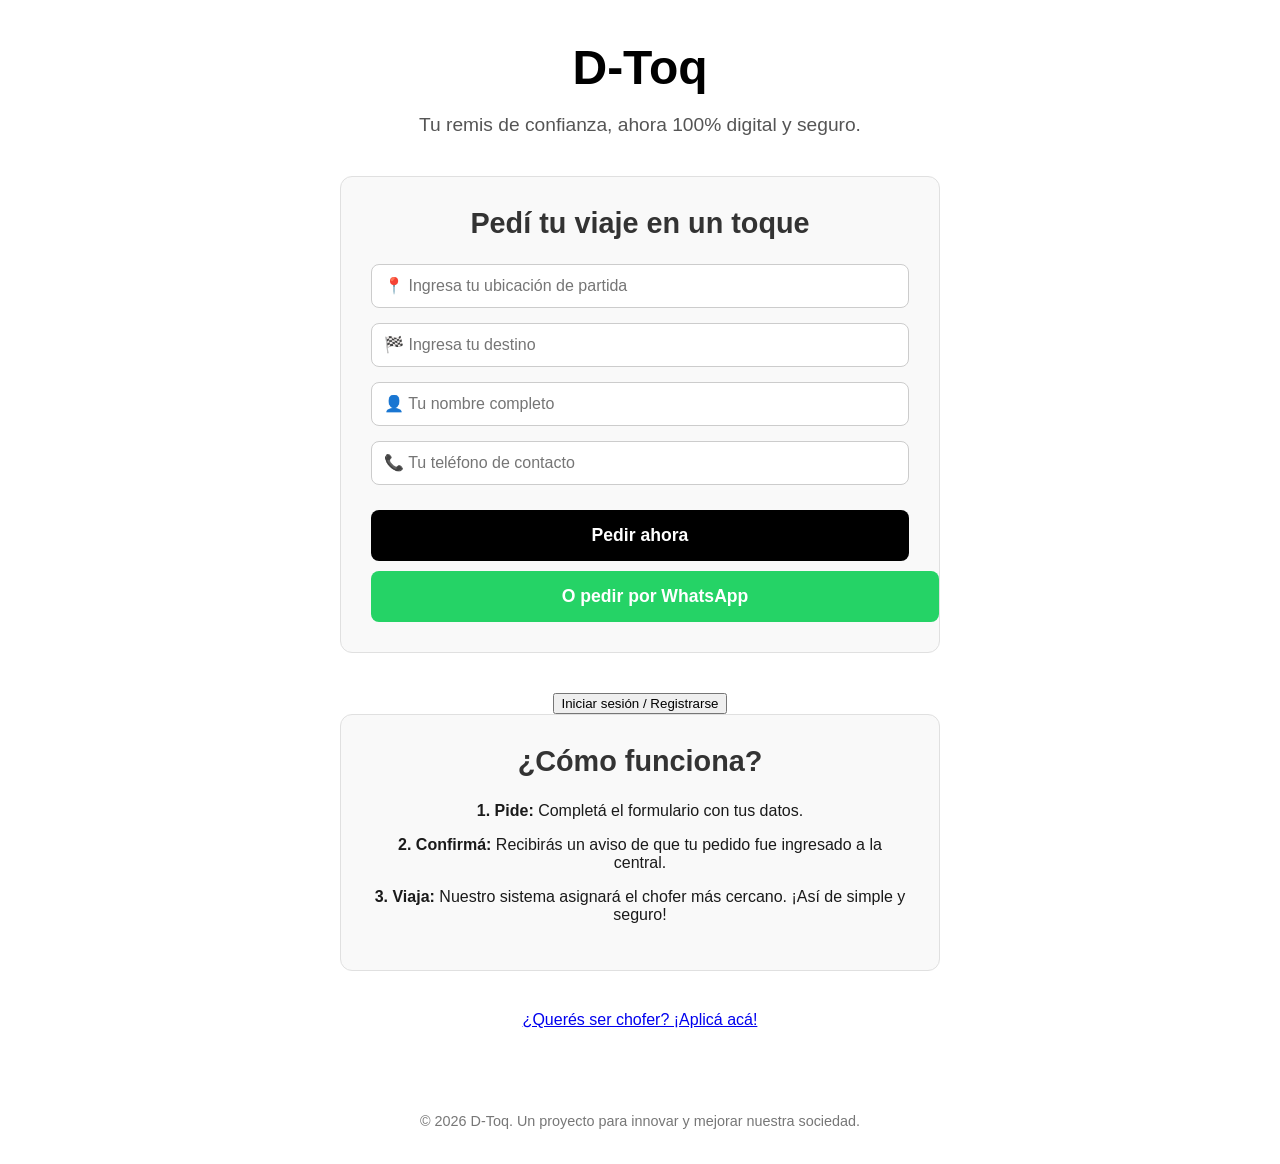
<file: index.html>
<!DOCTYPE html>
<html lang="es">
<head>
    <meta charset="UTF-8">
    <meta name="viewport" content="width=device-width, initial-scale=1.0">
    <title>D-Toq - Más Seguro</title>
    <link rel="stylesheet" href="style.css">
</head>
<body>

    <div class="container">

        <header>
            <h1>D-Toq</h1>
            <p>Tu remis de confianza, ahora 100% digital y seguro.</p>
        </header>

        <section>
            <h2>Pedí tu viaje en un toque</h2>
            <form id="viaje-form">
                <input type="text" id="origen" name="origen" placeholder="📍 Ingresa tu ubicación de partida" required>
                
                <input type="text" id="destino" name="destino" placeholder="🏁 Ingresa tu destino" required>
                
                <input type="text" id="nombre" name="nombre" placeholder="👤 Tu nombre completo" required>
                
                <input type="tel" id="telefono" name="telefono" placeholder="📞 Tu teléfono de contacto" required>
                
                <button type="submit" class="button button-primary">Pedir ahora</button>
            </form>

            <a href="https://wa.me/5493888514771?text=Hola,%20quisiera%20pedir%20un%20viaje." class="button button-whatsapp" target="_blank">O pedir por WhatsApp</a>
        </section>

<button onclick="netlifyIdentity.open()">Iniciar sesión / Registrarse</button>
        
        <section>
            <h2>¿Cómo funciona?</h2>
            <p><strong>1. Pide:</strong> Completá el formulario con tus datos.</p>
            <p><strong>2. Confirmá:</strong> Recibirás un aviso de que tu pedido fue ingresado a la central.</p>
            <p><strong>3. Viaja:</strong> Nuestro sistema asignará el chofer más cercano. ¡Así de simple y seguro!</p>
        </section>
        
<a href="aplicar.html">¿Querés ser chofer? ¡Aplicá acá!</a>
   
    </div>

    <footer>
        <p>&copy; 2026 D-Toq. Un proyecto para innovar y mejorar nuestra sociedad.</p>
    </footer>


    <script src="script.js"></script>

<script src="https://identity.netlify.com/v1/netlify-identity-widget.js"></script>
<script>
  if (window.netlifyIdentity) {
    window.netlifyIdentity.on("init", user => {
      if (!user) {
        window.netlifyIdentity.on("login", () => {
          document.location.href = "/"; 
      }
    });
  }
</script>
</body>
</
html>
</file>
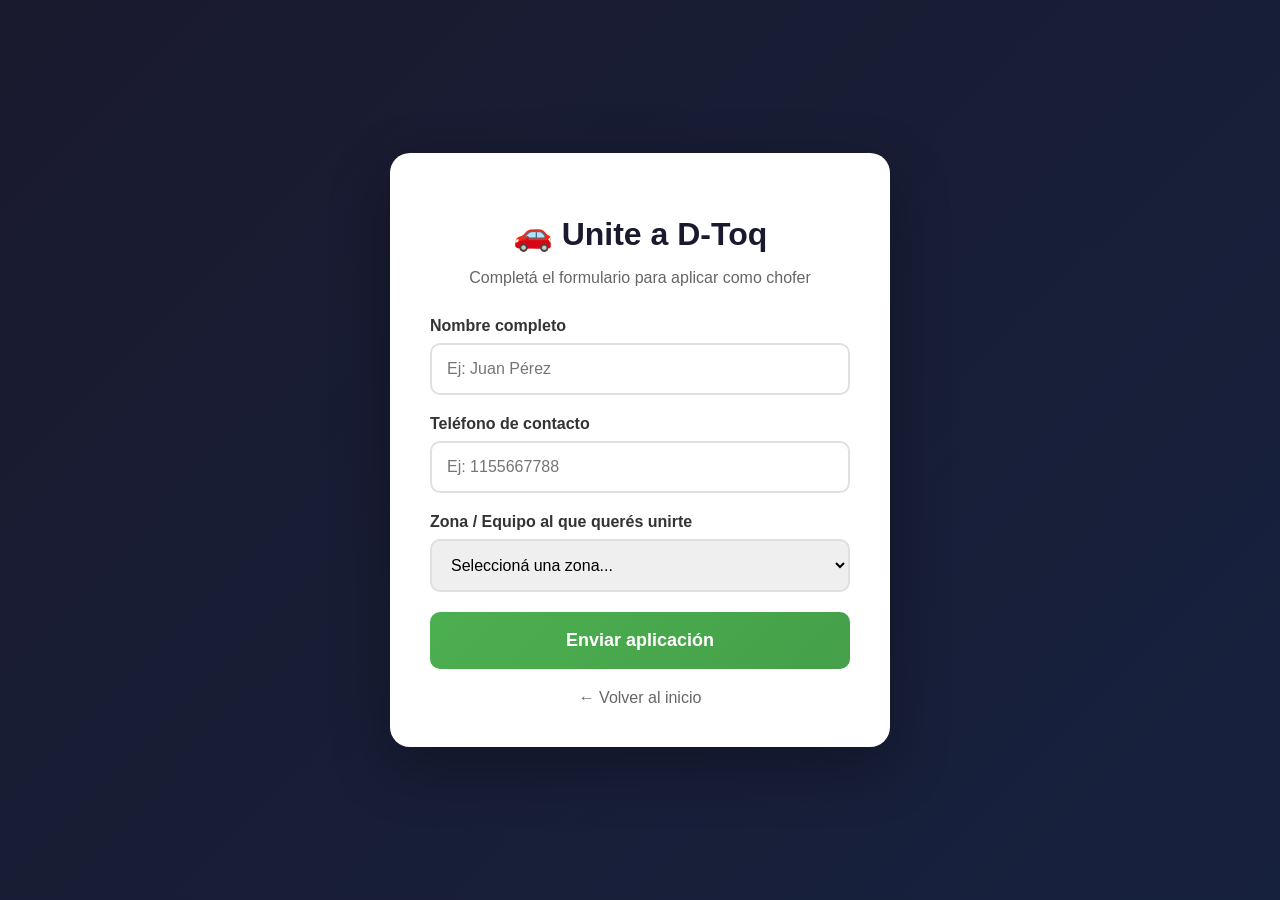
<file: aplicar.html>
<!DOCTYPE html>
<html lang="es">
<head>
    <meta charset="UTF-8">
    <meta name="viewport" content="width=device-width, initial-scale=1.0">
    <title>Aplicar como Chofer - D-Toq</title>
    <style>
        * {
            box-sizing: border-box;
            font-family: 'Segoe UI', Tahoma, Geneva, Verdana, sans-serif;
        }
        body {
            background: linear-gradient(135deg, #1a1a2e 0%, #16213e 100%);
            min-height: 100vh;
            display: flex;
            justify-content: center;
            align-items: center;
            padding: 20px;
            margin: 0;
        }
        .container {
            background: white;
            padding: 40px;
            border-radius: 20px;
            box-shadow: 0 20px 60px rgba(0,0,0,0.3);
            width: 100%;
            max-width: 500px;
        }
        h1 {
            color: #1a1a2e;
            text-align: center;
            margin-bottom: 10px;
        }
        .subtitle {
            text-align: center;
            color: #666;
            margin-bottom: 30px;
        }
        .form-group {
            margin-bottom: 20px;
        }
        label {
            display: block;
            margin-bottom: 8px;
            font-weight: 600;
            color: #333;
        }
        input, select {
            width: 100%;
            padding: 15px;
            border: 2px solid #e0e0e0;
            border-radius: 10px;
            font-size: 16px;
            transition: border-color 0.3s;
        }
        input:focus, select:focus {
            outline: none;
            border-color: #4CAF50;
        }
        button {
            width: 100%;
            padding: 18px;
            background: linear-gradient(135deg, #4CAF50 0%, #45a049 100%);
            color: white;
            border: none;
            border-radius: 10px;
            font-size: 18px;
            font-weight: bold;
            cursor: pointer;
            transition: transform 0.2s, box-shadow 0.2s;
        }
        button:hover {
            transform: translateY(-2px);
            box-shadow: 0 10px 30px rgba(76, 175, 80, 0.4);
        }
        button:disabled {
            background: #ccc;
            cursor: not-allowed;
            transform: none;
            box-shadow: none;
        }
        .back-link {
            display: block;
            text-align: center;
            margin-top: 20px;
            color: #666;
            text-decoration: none;
        }
        .back-link:hover {
            color: #4CAF50;
        }
    </style>
</head>
<body>
    <div class="container">
        <h1>🚗 Unite a D-Toq</h1>
        <p class="subtitle">Completá el formulario para aplicar como chofer</p>
        
        <form id="aplicar-form">
            <div class="form-group">
                <label for="nombre">Nombre completo</label>
                <input type="text" id="nombre" placeholder="Ej: Juan Pérez" required>
            </div>
            
            <div class="form-group">
                <label for="telefono">Teléfono de contacto</label>
                <input type="tel" id="telefono" placeholder="Ej: 1155667788" required>
            </div>
            
            <div class="form-group">
                <label for="equipo">Zona / Equipo al que querés unirte</label>
                <select id="equipo" required>
                    <option value="">Seleccioná una zona...</option>
                    <option value="Particular">Particular</option>
                    <option value="San Pedro">San Pedro</option>
                    <option value="La Esperanza">La Esperanza</option>
                    <option value="La Nueva Ciudad">La Nueva Ciudad</option>
                    <option value="La Mendieta">La Mendieta</option>
                    <option value="San Agustín">San Agustín</option>
                    <option value="El Piquete">El Piquete</option>
                    <option value="Santa Clara">Santa Clara</option>
                    <option value="El Fuerte">El Fuerte</option>
                    <option value="Arrayanal">Arrayanal</option>
                    <option value="Salvador Mazza">Salvador Mazza</option>
                </select>
            </div>
            
            <button type="submit">Enviar aplicación</button>
        </form>
        
        <a href="index.html" class="back-link">← Volver al inicio</a>
    </div>
    
    <script src="aplicar.js"></script>
</body>
  </html>
</file>
<file: style.css>
/* Estilo */

body {
    font-family: 'Helvetica Neue', Arial, sans-serif;
    margin: 0;
    padding: 0;
    background-color: #ffffff;
    color: #1a1a1a;
    text-align: center;
}

.container {
    max-width: 600px;
    margin: 40px auto;
    padding: 0 20px;
}

header h1 {
    font-size: 3rem;
    color: #000000;
    margin-bottom: 10px;
}

header p {
    font-size: 1.2rem;
    color: #555555;
    margin-bottom: 40px;
}

section {
    background: #f9f9f9;
    border: 1px solid #e0e0e0;
    border-radius: 12px;
    padding: 30px;
    margin-bottom: 40px;
}

h2 {
    font-size: 1.8rem;
    margin-top: 0;
    color: #333;
}

input[type="text"],
input[type="tel"] {
    width: 100%;
    padding: 12px;
    margin-bottom: 15px;
    border: 1px solid #ccc;
    border-radius: 8px;
    box-sizing: border-box; /* Asegura que el padding no afecte el ancho total */
    font-size: 1rem;
}

.button {
    display: block;
    width: 100%;
    padding: 15px;
    border-radius: 8px;
    text-decoration: none;
    font-size: 1.1rem;
    font-weight: bold;
    cursor: pointer;
    border: none;
    margin-top: 10px;
}

.button-primary {
    background-color: #000000;
    color: #ffffff;
}

.button-whatsapp {
    background-color: #25D366;
    color: white;
}

footer {
    margin-top: 50px;
    padding: 20px;
    font-size: 0.9rem;
    color: #777;
}
</file>
